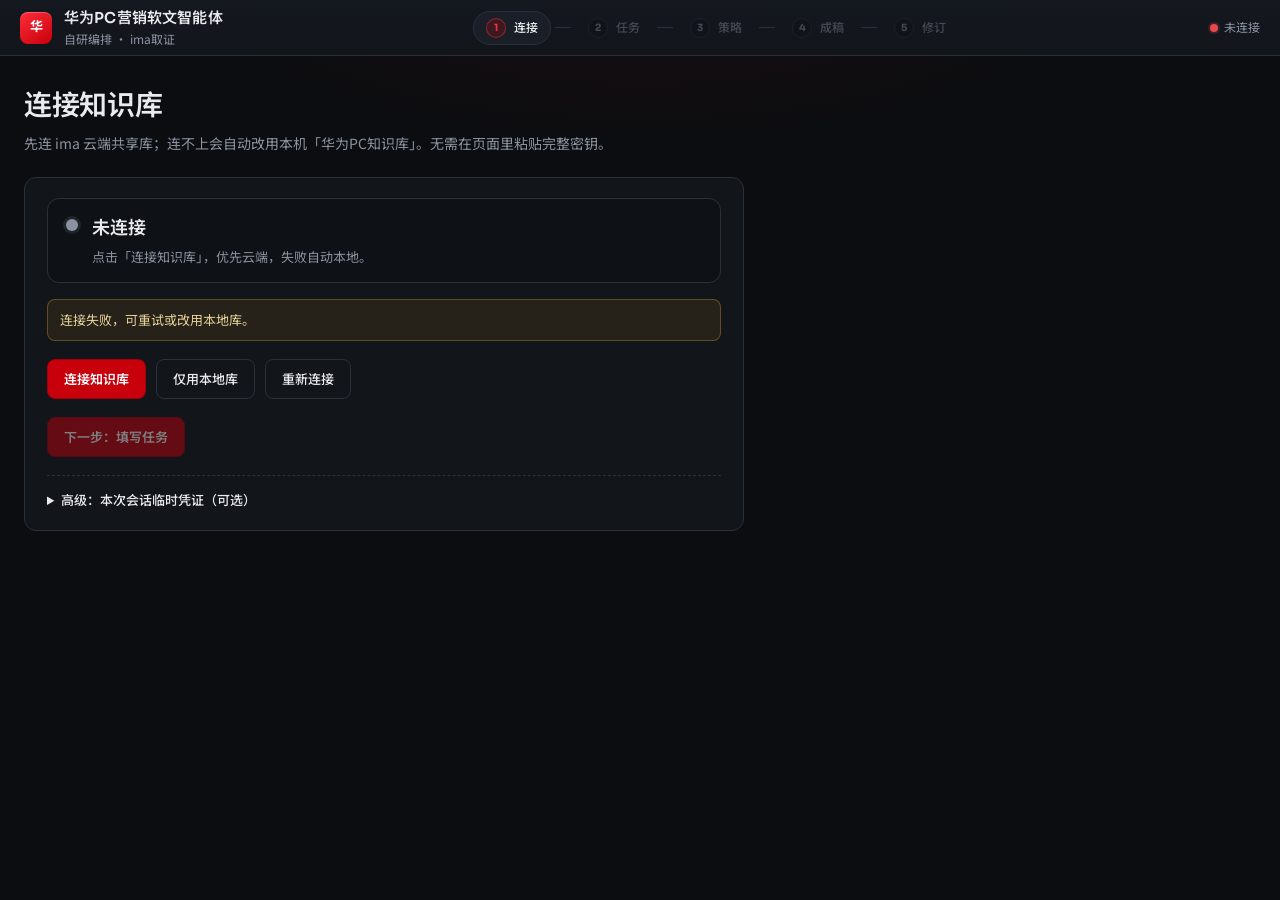
<file: frontend/index.html>
<!DOCTYPE html>
<html lang="zh-CN">
<head>
  <meta charset="UTF-8" />
  <meta name="viewport" content="width=device-width, initial-scale=1" />
  <title>华为PC营销软文智能体 · 自研编排 · ima取证</title>
  <meta name="description" content="AI+华为PC营销软文智能体前端演示：连接知识库、任务输入、平台策略、图文成稿与合规核验、修订导出。" />
  <link rel="preconnect" href="https://fonts.googleapis.com" />
  <link rel="preconnect" href="https://fonts.gstatic.com" crossorigin />
  <link href="https://fonts.googleapis.com/css2?family=Noto+Sans+SC:wght@400;500;600;700&family=Noto+Serif+SC:wght@500;600;700&family=Sora:wght@500;600;700&display=swap" rel="stylesheet" />
  <link rel="stylesheet" href="css/styles.css" />
</head>
<body>
  <div class="app">
    <header class="topbar" role="banner">
      <div class="brand">
        <div class="brand-mark" aria-hidden="true">华</div>
        <div class="brand-text">
          <h1>华为PC营销软文智能体</h1>
          <p class="tagline">自研编排 · ima取证</p>
        </div>
      </div>

      <nav class="step-nav" aria-label="流程步骤">
        <button type="button" class="step-nav-item active" data-page="connect"><span class="num">1</span><span class="label">连接</span></button>
        <span class="step-nav-sep" aria-hidden="true"></span>
        <button type="button" class="step-nav-item locked" data-page="task"><span class="num">2</span><span class="label">任务</span></button>
        <span class="step-nav-sep" aria-hidden="true"></span>
        <button type="button" class="step-nav-item locked" data-page="strategy"><span class="num">3</span><span class="label">策略</span></button>
        <span class="step-nav-sep" aria-hidden="true"></span>
        <button type="button" class="step-nav-item locked" data-page="draft"><span class="num">4</span><span class="label">成稿</span></button>
        <span class="step-nav-sep" aria-hidden="true"></span>
        <button type="button" class="step-nav-item locked" data-page="revise"><span class="num">5</span><span class="label">修订</span></button>
      </nav>

      <div class="topbar-meta">
        <span id="account-mask" class="account-mask" title="连接模式" hidden></span>
        <span id="kb-light" class="kb-light" title="知识库连接状态">
          <span class="dot" aria-hidden="true"></span>
          <span id="kb-light-text">未连接</span>
        </span>
      </div>
    </header>

    <main class="main" role="main">
      <!-- 页1 连接 -->
      <section class="page active" data-page="connect" aria-labelledby="h-connect">
        <div class="page-header">
          <h2 id="h-connect">连接知识库</h2>
          <p>先连 ima 云端共享库；连不上会自动改用本机「华为PC知识库」。无需在页面里粘贴完整密钥。</p>
        </div>

        <article class="card connect-hero">
          <div id="connect-status" class="connect-status" data-state="idle">
            <span class="connect-dot" aria-hidden="true"></span>
            <div class="connect-status-text">
              <strong id="connect-title">未连接</strong>
              <p id="connect-detail">点击下方按钮，优先尝试云端，失败则用本地库。</p>
            </div>
          </div>

          <div id="connect-result" class="connect-result" hidden>
            <p id="connect-result-main" class="connect-result-main"></p>
            <details id="connect-kb-details" class="connect-kb-details" hidden>
              <summary>技术细节（kb_id）</summary>
              <code id="connect-kb-id" class="mono"></code>
            </details>
          </div>

          <div id="connect-hint" class="connect-hint" hidden></div>

          <div class="btn-row connect-actions">
            <button type="button" class="btn btn-primary" id="btn-connect">连接知识库</button>
            <button type="button" class="btn btn-ghost" id="btn-local-only">仅用本地库</button>
            <button type="button" class="btn btn-ghost" id="btn-reconnect" hidden>重新连接</button>
          </div>

          <div class="btn-row">
            <button type="button" class="btn btn-primary" id="btn-confirm-kb" disabled>下一步：填写任务</button>
          </div>

          <details class="connect-advanced">
            <summary>高级：本次会话临时凭证（可选）</summary>
            <p class="sub">仅存浏览器 sessionStorage，刷新可清；绝不写入仓库。本机已配置环境变量或 ~/.config/ima/ 时可忽略。</p>
            <div class="form-grid" style="margin-top:10px">
              <div class="field">
                <label for="adv-client-id">Client ID</label>
                <input id="adv-client-id" autocomplete="off" placeholder="可选，仅本次内存" />
              </div>
              <div class="field">
                <label for="adv-api-key">API Key</label>
                <input id="adv-api-key" type="password" autocomplete="off" placeholder="可选，仅本次内存" />
              </div>
            </div>
            <div class="btn-row">
              <button type="button" class="btn btn-ghost" id="btn-save-creds">保存到本会话</button>
              <button type="button" class="btn btn-ghost" id="btn-clear-creds">清除会话凭证</button>
            </div>
          </details>
        </article>
      </section>

      <!-- 页2 任务 -->
      <section class="page" data-page="task" aria-labelledby="h-task">
        <div class="page-header">
          <h2 id="h-task">任务页 · 任务输入</h2>
          <p>产出完整 TaskSpec。产品 / 人群 / 场景 / 渠道 / 内容目标为必填；缺项会追问，不允许空任务直接出软文。</p>
        </div>
        <article class="card">
          <div id="missing-bar" class="missing-bar" role="alert"></div>
          <form id="task-form" class="form-grid" onsubmit="return false;">
            <div class="field">
              <label for="f-product">产品 product_hint <span class="req">*</span></label>
              <input id="f-product" name="product_hint" autocomplete="off" placeholder="例如 MateBook X Pro 2024" />
            </div>
            <div class="field">
              <label for="f-audience">人群 audience <span class="req">*</span></label>
              <input id="f-audience" name="audience" autocomplete="off" placeholder="例如 大学新生" />
            </div>
            <div class="field">
              <label for="f-scenario">场景 scenario <span class="req">*</span></label>
              <input id="f-scenario" name="scenario" autocomplete="off" placeholder="例如 开学季" />
            </div>
            <div class="field">
              <label for="f-platform">渠道 platform <span class="req">*</span></label>
              <select id="f-platform" name="platform">
                <option value="小红书">小红书</option>
                <option value="公众号">公众号</option>
                <option value="朋友圈">朋友圈</option>
                <option value="海报">海报</option>
              </select>
            </div>
            <div class="field">
              <label for="f-stage">购买阶段 purchase_stage</label>
              <input id="f-stage" name="purchase_stage" autocomplete="off" placeholder="例如 信息收集" />
            </div>
            <div class="field">
              <label for="f-goal">内容目标 content_goal <span class="req">*</span></label>
              <input id="f-goal" name="content_goal" autocomplete="off" placeholder="例如 种草+到店" />
            </div>
            <div class="field span-2">
              <label for="f-question">用户问题 user_question</label>
              <textarea id="f-question" name="user_question" placeholder="例如 兼顾学习、携带、续航"></textarea>
            </div>
          </form>
          <div id="task-preview" class="preview-line"><span>一句话预览：</span>—</div>
          <div class="btn-row">
            <button type="button" class="btn btn-primary" id="btn-gen-plan">生成内容策略</button>
          </div>
        </article>
      </section>

      <!-- 页3 策略 -->
      <section class="page" data-page="strategy" aria-labelledby="h-strategy">
        <div class="page-header">
          <h2 id="h-strategy">策略页 · 场景与平台策略</h2>
          <p>可解释的 ContentPlan。换平台后切角、结构、语气、配图数与 CTA 会明显不同。</p>
        </div>
        <article class="card">
          <h3>识别摘要</h3>
          <p class="sub">人群 / 场景 / 内容目标 / 平台</p>
          <div id="strategy-tags" class="tags"></div>
          <h3 style="margin-top:8px">ContentPlan</h3>
          <p class="sub">切角、卖点排序、结构、语气、配图、行动引导</p>
          <div id="plan-grid" class="plan-grid"></div>
          <div id="plan-why" class="why-box"></div>
          <div class="btn-row">
            <button type="button" class="btn btn-ghost" id="btn-back-task">返回改任务</button>
            <button type="button" class="btn btn-primary" id="btn-gen-draft">按此策略生成图文</button>
          </div>
        </article>
      </section>

      <!-- 页4 成稿 -->
      <section class="page" data-page="draft" aria-labelledby="h-draft">
        <div class="page-header">
          <h2 id="h-draft">成稿页 · 检索 + 图文 + 核验</h2>
          <p>左取证 · 中稿纸 · 右合规签章。赛题四段 Tab：场景判断 / 知识库依据 / 图文软文 / 核验结果。</p>
        </div>
        <p id="draft-fail-hint" class="missing-bar" style="display:none;background:rgba(229,72,77,.12);border-color:rgba(229,72,77,.45);color:#f5a5a8">
          <strong>已拦截：</strong>核验未通过，不能进入修订。请返回策略或修改任务后重试。
        </p>
        <div class="draft-layout">
          <aside class="col-panel" aria-label="取证栏">
            <h3>知识与图片检索</h3>
            <div id="fact-list"></div>
            <h3 style="margin-top:16px">图片（ima）</h3>
            <div id="img-list"></div>
          </aside>

          <div class="manuscript-wrap">
            <div class="output-tabs" role="tablist" aria-label="四段输出">
              <button type="button" class="otab on" data-tab="article" role="tab" aria-selected="true">图文软文</button>
              <button type="button" class="otab" data-tab="scene" role="tab">场景判断</button>
              <button type="button" class="otab" data-tab="kb" role="tab">知识库依据</button>
              <button type="button" class="otab" data-tab="verify" role="tab">核验结果</button>
            </div>
            <div class="otab-panel on" data-tab="article">
              <article id="manuscript" class="manuscript"></article>
            </div>
            <div class="otab-panel" data-tab="scene">
              <pre id="tab-scene" class="tab-plain"></pre>
            </div>
            <div class="otab-panel" data-tab="kb">
              <pre id="tab-kb" class="tab-plain"></pre>
            </div>
            <div class="otab-panel" data-tab="verify">
              <pre id="tab-verify" class="tab-plain"></pre>
              <pre id="tab-article-plain" class="tab-plain" style="display:none"></pre>
            </div>
            <div class="btn-row">
              <button type="button" class="btn btn-ghost" id="btn-back-strategy">返回策略</button>
              <button type="button" class="btn btn-primary" id="btn-to-revise">进入修改与导出</button>
            </div>
          </div>

          <aside class="col-panel" aria-label="核验签章栏">
            <h3>事实核验 · 合规签章</h3>
            <div id="seal" class="seal warn" aria-live="polite">
              <div>
                <div class="seal-title">COMPLIANCE</div>
                <div id="seal-status" class="seal-status">待确认</div>
                <div id="seal-sub" class="seal-sub">WARN</div>
              </div>
            </div>
            <div class="check-block">
              <h4>事实核验 <span class="badge badge-info">EvidenceMap</span></h4>
              <ul id="fact-check-list" class="check-list"></ul>
            </div>
            <div class="check-block">
              <h4>图片核验</h4>
              <ul id="img-check-list" class="check-list"></ul>
            </div>
            <div class="check-block">
              <h4>合规检查</h4>
              <ul id="comp-check-list" class="check-list"></ul>
            </div>
            <div class="check-block">
              <h4>待确认字段</h4>
              <ul id="unconfirmed-list" class="check-list"></ul>
            </div>
          </aside>
        </div>
      </section>

      <!-- 页5 修订 -->
      <section class="page" data-page="revise" aria-labelledby="h-revise">
        <div class="page-header">
          <h2 id="h-revise">修订页 · 修改与导出</h2>
          <p>临时删段、换渠道、换卖点或改 CTA 后，明确重跑「图文生成 → 事实/合规核验」（层 5→6）。</p>
        </div>
        <div class="revise-grid">
          <article class="card">
            <h3>修改指令</h3>
            <p class="sub">勾选或填写后点「重跑生成与核验」</p>
            <div class="rerun-note" role="note">
              将重跑 <strong>层 5 → 层 6</strong>：图文编排与软文生成 → 核验与合规拦截。ima 事实仍只读，不编造价格。
            </div>
            <div class="option-group">
              <label class="opt"><input type="checkbox" id="opt-delete" /> 删除最后一段正文（删段）</label>
            </div>
            <div class="field" style="margin-bottom:12px">
              <label for="revise-platform">换渠道 platform</label>
              <select id="revise-platform">
                <option value="小红书">小红书</option>
                <option value="公众号">公众号</option>
                <option value="朋友圈">朋友圈</option>
                <option value="海报">海报</option>
              </select>
            </div>
            <div class="field" style="margin-bottom:12px">
              <label for="opt-highlight">换卖点侧重</label>
              <select id="opt-highlight">
                <option value="">保持当前卖点顺序</option>
                <option value="续航优先">续航优先</option>
                <option value="屏幕优先">屏幕优先</option>
              </select>
            </div>
            <div class="field" style="margin-bottom:12px">
              <label for="revise-cta">改 CTA</label>
              <input id="revise-cta" autocomplete="off" />
            </div>
            <p class="sub" style="margin-bottom:8px">当前标题：<span id="revise-current-title">—</span></p>
            <div class="btn-row">
              <button type="button" class="btn btn-primary" id="btn-rerun">重跑生成与核验</button>
              <button type="button" class="btn btn-ghost" id="btn-revise-back-draft">查看成稿页</button>
            </div>
            <h3 style="margin-top:22px">导出</h3>
            <p class="sub">复制全文 · Markdown · 纯文本（附核验摘要）</p>
            <div class="btn-row">
              <button type="button" class="btn" id="btn-export-copy">复制全文</button>
              <button type="button" class="btn" id="btn-export-md">导出 Markdown</button>
              <button type="button" class="btn" id="btn-export-txt">导出纯文本</button>
            </div>
            <div id="compare-box" class="compare-box" style="display:none">
              <div class="side"><h5>改前</h5><pre id="compare-before" style="margin:0;white-space:pre-wrap;font-family:inherit"></pre></div>
              <div class="side"><h5>改后</h5><pre id="compare-after" style="margin:0;white-space:pre-wrap;font-family:inherit"></pre></div>
            </div>
          </article>
          <article class="card">
            <h3>终稿预览</h3>
            <p class="sub">稿纸缩略 · 完整版见成稿页</p>
            <div id="revise-preview" class="manuscript"></div>
          </article>
        </div>
      </section>
    </main>
  </div>

  <!-- 七层流水线 -->
  <div id="pipeline-overlay" class="pipeline-overlay" role="dialog" aria-modal="true" aria-labelledby="pipeline-title">
    <div class="pipeline-card">
      <h3 id="pipeline-title">自研七层流水线</h3>
      <p class="sub">理解 → 策略 → ima检索 → 事实 → 编排 → 核验 → 修改就绪</p>
      <ul id="pipeline-list" class="pipeline-list"></ul>
    </div>
  </div>

  <div id="toast" class="toast" role="status" aria-live="polite"></div>

  <script src="js/mock-data.js"></script>
  <script src="js/app.js"></script>
</body>
</html>
</file>
<file: frontend/css/styles.css>
/* 华为PC营销软文智能体 · 前端视觉规范 */
:root {
  --bg: #0B0D10;
  --panel: #12151A;
  --panel-2: #1A1F27;
  --line: #2A313C;
  --text: #E8EAED;
  --muted: #8B93A1;
  --huawei-red: #C7000B;
  --huawei-red-soft: #FF2D3A;
  --pass: #1FA97A;
  --warn: #D4A017;
  --fail: #E5484D;
  --paper: #F4F1EC;
  --ink: #1A1A1A;
  --radius: 12px;
  --radius-sm: 8px;
  --font-ui: "Sora", "Noto Sans SC", system-ui, sans-serif;
  --font-body: "Noto Sans SC", system-ui, sans-serif;
  --font-serif: "Noto Serif SC", "Songti SC", serif;
  --topbar-h: 56px;
  --max-w: 1280px;
}

*, *::before, *::after { box-sizing: border-box; }
html, body { height: 100%; margin: 0; }
body {
  background: var(--bg);
  color: var(--text);
  font-family: var(--font-body);
  font-size: 14px;
  line-height: 1.55;
  -webkit-font-smoothing: antialiased;
}
button, input, select, textarea { font: inherit; color: inherit; }
button {
  cursor: pointer;
  border: none;
  background: none;
}
button:disabled { opacity: 0.45; cursor: not-allowed; }
button:focus-visible,
select:focus-visible,
input:focus-visible,
textarea:focus-visible,
a:focus-visible,
[tabindex]:focus-visible {
  outline: 2px solid var(--huawei-red-soft);
  outline-offset: 2px;
}

.app {
  min-height: 100%;
  display: grid;
  grid-template-rows: var(--topbar-h) 1fr;
}

/* —— Top bar —— */
.topbar {
  height: var(--topbar-h);
  display: flex;
  align-items: center;
  justify-content: space-between;
  gap: 16px;
  padding: 0 20px;
  border-bottom: 1px solid var(--line);
  background: linear-gradient(180deg, #14181f 0%, var(--panel) 100%);
  position: sticky;
  top: 0;
  z-index: 40;
}
.brand {
  display: flex;
  align-items: center;
  gap: 12px;
  min-width: 0;
  flex-shrink: 0;
}
.brand-mark {
  width: 32px;
  height: 32px;
  border-radius: var(--radius-sm);
  background: linear-gradient(145deg, var(--huawei-red-soft), var(--huawei-red));
  display: grid;
  place-items: center;
  font-family: var(--font-ui);
  font-weight: 700;
  font-size: 13px;
  letter-spacing: -0.02em;
  color: #fff;
  flex-shrink: 0;
  box-shadow: inset 0 1px 0 rgba(255, 255, 255, 0.25);
}
.brand-text h1 {
  margin: 0;
  font-family: var(--font-ui);
  font-size: 15px;
  font-weight: 600;
  letter-spacing: 0.01em;
  white-space: nowrap;
}
.brand-text .tagline {
  margin: 1px 0 0;
  color: var(--muted);
  font-size: 12px;
}

.step-nav {
  display: flex;
  align-items: center;
  gap: 4px;
  flex: 1;
  justify-content: center;
  min-width: 0;
  overflow-x: auto;
}
.step-nav-item {
  display: inline-flex;
  align-items: center;
  gap: 8px;
  padding: 6px 12px;
  border-radius: 999px;
  border: 1px solid transparent;
  color: var(--muted);
  font-size: 12px;
  font-weight: 500;
  white-space: nowrap;
  transition: background 0.15s, color 0.15s, border-color 0.15s;
}
.step-nav-item .num {
  width: 20px;
  height: 20px;
  border-radius: 50%;
  border: 1px solid var(--line);
  display: grid;
  place-items: center;
  font-family: var(--font-ui);
  font-size: 10px;
  font-weight: 700;
  background: #0e1116;
}
.step-nav-item.done {
  color: var(--text);
}
.step-nav-item.done .num {
  background: rgba(31, 169, 122, 0.15);
  color: var(--pass);
  border-color: rgba(31, 169, 122, 0.4);
}
.step-nav-item.active {
  color: var(--text);
  background: var(--panel-2);
  border-color: var(--line);
}
.step-nav-item.active .num {
  background: rgba(199, 0, 11, 0.2);
  color: var(--huawei-red-soft);
  border-color: rgba(255, 45, 58, 0.45);
}
.step-nav-item.locked {
  opacity: 0.4;
  cursor: not-allowed;
}
.step-nav-item:not(.locked):hover {
  color: var(--text);
  background: rgba(26, 31, 39, 0.8);
}
.step-nav-sep {
  width: 16px;
  height: 1px;
  background: var(--line);
  flex-shrink: 0;
}

.topbar-meta {
  display: flex;
  align-items: center;
  gap: 14px;
  flex-shrink: 0;
  font-size: 12px;
  color: var(--muted);
}
.account-mask {
  font-family: ui-monospace, SFMono-Regular, Menlo, monospace;
  font-size: 11px;
  color: var(--text);
  background: var(--panel-2);
  border: 1px solid var(--line);
  border-radius: 6px;
  padding: 4px 8px;
}
.kb-light {
  display: inline-flex;
  align-items: center;
  gap: 6px;
}
.kb-light .dot {
  width: 8px;
  height: 8px;
  border-radius: 50%;
  background: var(--fail);
  box-shadow: 0 0 0 2px rgba(229, 72, 77, 0.2);
}
.kb-light.on .dot {
  background: var(--pass);
  box-shadow: 0 0 0 2px rgba(31, 169, 122, 0.25);
}
.kb-light.local .dot {
  background: var(--warn);
  box-shadow: 0 0 0 2px rgba(212, 160, 23, 0.28);
}

/* —— Pages —— */
.main {
  min-height: 0;
  overflow-y: auto;
  background:
    radial-gradient(ellipse 70% 35% at 50% -8%, rgba(199, 0, 11, 0.07), transparent 55%),
    var(--bg);
}
.page {
  display: none;
  max-width: var(--max-w);
  margin: 0 auto;
  padding: 28px 24px 48px;
  animation: pageIn 0.35s ease both;
}
.page.active { display: block; }

@keyframes pageIn {
  from { opacity: 0; transform: translateY(6px); }
  to { opacity: 1; transform: none; }
}
@media (prefers-reduced-motion: reduce) {
  .page { animation: none; }
  .step.running .step-num,
  .pipeline-item.running .pip-dot,
  .run-item.on .run-dot { animation: none !important; }
  * { transition: none !important; }
}

.page-header {
  margin-bottom: 22px;
}
.page-header h2 {
  margin: 0 0 6px;
  font-family: var(--font-ui);
  font-size: 28px;
  font-weight: 600;
  letter-spacing: -0.01em;
}
.page-header p {
  margin: 0;
  color: var(--muted);
  font-size: 14px;
  max-width: 52em;
}

/* Cards / panels */
.card {
  background: var(--panel);
  border: 1px solid var(--line);
  border-radius: var(--radius);
  padding: 20px 22px;
}
.card + .card { margin-top: 14px; }
.card h3 {
  margin: 0 0 4px;
  font-family: var(--font-ui);
  font-size: 16px;
  font-weight: 600;
}
.card .sub {
  color: var(--muted);
  font-size: 12px;
  margin: 0 0 16px;
}

.grid-2 {
  display: grid;
  grid-template-columns: 1fr 1fr;
  gap: 14px;
}
@media (max-width: 860px) {
  .grid-2 { grid-template-columns: 1fr; }
  .step-nav-item .label { display: none; }
  .brand-text .tagline { display: none; }
}

/* Buttons */
.btn {
  display: inline-flex;
  align-items: center;
  justify-content: center;
  gap: 6px;
  padding: 9px 16px;
  border-radius: var(--radius-sm);
  border: 1px solid var(--line);
  background: var(--panel-2);
  color: var(--text);
  font-size: 13px;
  font-weight: 500;
  transition: border-color 0.15s, background 0.15s, transform 0.1s;
}
.btn:hover:not(:disabled) {
  border-color: #3d4654;
  background: #222833;
}
.btn:active:not(:disabled) { transform: translateY(1px); }
.btn-primary {
  background: var(--huawei-red);
  border-color: #a00009;
  color: #fff;
  font-weight: 600;
}
.btn-primary:hover:not(:disabled) {
  background: #e00a16;
  border-color: #e00a16;
}
.btn-ghost { background: transparent; }
.btn-danger {
  border-color: rgba(229, 72, 77, 0.5);
  color: var(--fail);
  background: rgba(229, 72, 77, 0.08);
}
.btn-row {
  display: flex;
  flex-wrap: wrap;
  gap: 10px;
  align-items: center;
  margin-top: 18px;
}

/* Forms */
.form-grid {
  display: grid;
  grid-template-columns: 1fr 1fr;
  gap: 14px 16px;
}
.field { display: flex; flex-direction: column; gap: 6px; }
.field.span-2 { grid-column: 1 / -1; }
.field label {
  font-size: 12px;
  font-weight: 500;
  color: var(--muted);
}
.field .req { color: var(--huawei-red-soft); margin-left: 2px; }
.field input,
.field select,
.field textarea {
  background: #0e1116;
  border: 1px solid var(--line);
  border-radius: var(--radius-sm);
  padding: 9px 11px;
  color: var(--text);
}
.field textarea { min-height: 72px; resize: vertical; }
.field input::placeholder,
.field textarea::placeholder { color: #5c6573; }

.missing-bar {
  display: none;
  margin-bottom: 14px;
  padding: 12px 14px;
  border-radius: var(--radius-sm);
  background: rgba(212, 160, 23, 0.12);
  border: 1px solid rgba(212, 160, 23, 0.45);
  color: #f0d78a;
  font-size: 13px;
}
.missing-bar.show { display: block; }
.missing-bar strong { color: var(--warn); }
.preview-line {
  margin-top: 14px;
  padding: 12px 14px;
  background: var(--panel-2);
  border: 1px dashed var(--line);
  border-radius: var(--radius-sm);
  font-size: 13px;
  color: var(--text);
}
.preview-line span { color: var(--muted); }

/* Status / badges */
.badge {
  display: inline-flex;
  align-items: center;
  gap: 4px;
  padding: 3px 8px;
  border-radius: 4px;
  font-size: 11px;
  font-weight: 600;
}
.badge-pass { background: rgba(31, 169, 122, 0.15); color: var(--pass); }
.badge-warn { background: rgba(212, 160, 23, 0.15); color: var(--warn); }
.badge-fail { background: rgba(229, 72, 77, 0.15); color: var(--fail); }
.badge-info { background: rgba(139, 147, 161, 0.15); color: var(--muted); }

.kv-list {
  display: grid;
  gap: 10px;
  margin: 0;
}
.kv-list dt {
  font-size: 11px;
  color: var(--muted);
  margin: 0;
}
.kv-list dd {
  margin: 2px 0 0;
  font-size: 14px;
  font-weight: 500;
  word-break: break-all;
}
.kv-list dd.mono {
  font-family: ui-monospace, SFMono-Regular, Menlo, monospace;
  font-size: 12px;
  color: var(--text);
}

.probe-list {
  list-style: none;
  margin: 0;
  padding: 0;
  display: flex;
  flex-direction: column;
  gap: 8px;
}
.probe-list li {
  display: flex;
  align-items: center;
  justify-content: space-between;
  gap: 12px;
  padding: 10px 12px;
  background: #0e1116;
  border: 1px solid var(--line);
  border-radius: var(--radius-sm);
  font-size: 13px;
}

/* Strategy cards */
.plan-grid {
  display: grid;
  grid-template-columns: repeat(3, 1fr);
  gap: 12px;
}
@media (max-width: 960px) {
  .plan-grid { grid-template-columns: 1fr 1fr; }
}
@media (max-width: 640px) {
  .plan-grid { grid-template-columns: 1fr; }
}
.plan-card {
  background: var(--panel-2);
  border: 1px solid var(--line);
  border-radius: var(--radius-sm);
  padding: 14px 16px;
}
.plan-card .k {
  font-size: 11px;
  color: var(--muted);
  letter-spacing: 0.04em;
  margin-bottom: 6px;
}
.plan-card .v {
  font-size: 14px;
  font-weight: 500;
  line-height: 1.45;
}
.plan-card .v ul {
  margin: 0;
  padding-left: 1.1em;
}
.tags {
  display: flex;
  flex-wrap: wrap;
  gap: 8px;
  margin-bottom: 16px;
}
.tag {
  padding: 5px 10px;
  border-radius: 999px;
  background: var(--panel-2);
  border: 1px solid var(--line);
  font-size: 12px;
}
.tag em {
  font-style: normal;
  color: var(--muted);
  margin-right: 4px;
}
.why-box {
  margin-top: 14px;
  padding: 12px 14px;
  border-left: 3px solid var(--huawei-red);
  background: rgba(199, 0, 11, 0.06);
  border-radius: 0 var(--radius-sm) var(--radius-sm) 0;
  font-size: 13px;
  color: var(--text);
}

/* —— Draft page: 3 columns —— */
.draft-layout {
  display: grid;
  grid-template-columns: 280px minmax(0, 1fr) 320px;
  gap: 14px;
  align-items: start;
  min-height: calc(100vh - var(--topbar-h) - 120px);
}
@media (max-width: 1100px) {
  .draft-layout {
    grid-template-columns: 1fr;
  }
}
.col-panel {
  background: var(--panel);
  border: 1px solid var(--line);
  border-radius: var(--radius);
  padding: 14px;
  max-height: calc(100vh - var(--topbar-h) - 100px);
  overflow-y: auto;
}
.col-panel h3 {
  margin: 0 0 12px;
  font-family: var(--font-ui);
  font-size: 13px;
  font-weight: 600;
  letter-spacing: 0.06em;
  text-transform: uppercase;
  color: var(--muted);
}

.fact-item, .img-item {
  padding: 10px 12px;
  background: #0e1116;
  border: 1px solid var(--line);
  border-radius: var(--radius-sm);
  margin-bottom: 8px;
}
.fact-item .fk {
  font-size: 11px;
  color: var(--muted);
}
.fact-item .fv {
  font-size: 14px;
  font-weight: 600;
  margin: 2px 0 4px;
}
.fact-item .src,
.img-item .src {
  font-family: ui-monospace, SFMono-Regular, Menlo, monospace;
  font-size: 10px;
  color: #a8786a;
  word-break: break-all;
}
.img-thumb {
  height: 72px;
  border-radius: 6px;
  margin-bottom: 8px;
  display: grid;
  place-items: center;
  font-size: 11px;
  color: #6a6358;
  background:
    repeating-linear-gradient(-45deg, transparent, transparent 6px, rgba(0,0,0,.04) 6px, rgba(0,0,0,.04) 12px),
    linear-gradient(160deg, #2a3038, #1a1f27);
  border: 1px solid var(--line);
  color: var(--muted);
}
.img-item .desc { font-size: 12px; font-weight: 500; margin-bottom: 4px; }
.img-item .model { font-size: 11px; color: var(--pass); margin-bottom: 4px; }

/* Manuscript (paper) */
.manuscript-wrap {
  display: flex;
  flex-direction: column;
  gap: 12px;
}
.output-tabs {
  display: flex;
  flex-wrap: wrap;
  gap: 4px;
  padding: 3px;
  background: var(--panel);
  border: 1px solid var(--line);
  border-radius: 9px;
}
.otab {
  flex: 1;
  min-width: 72px;
  padding: 8px 10px;
  border-radius: 6px;
  font-size: 12px;
  font-weight: 500;
  color: var(--muted);
  text-align: center;
}
.otab.on {
  background: var(--panel-2);
  color: var(--text);
  box-shadow: 0 1px 0 rgba(255, 255, 255, 0.04);
}
.otab-panel { display: none; }
.otab-panel.on { display: block; }

.manuscript {
  background: var(--paper);
  color: var(--ink);
  border-radius: var(--radius);
  padding: 28px 30px 32px;
  box-shadow: 0 16px 48px rgba(0, 0, 0, 0.35);
  font-family: var(--font-serif);
}
.manuscript .meta-row {
  display: flex;
  gap: 8px;
  flex-wrap: wrap;
  margin-bottom: 14px;
  font-family: var(--font-body);
}
.pill {
  font-size: 11px;
  padding: 3px 8px;
  border-radius: 4px;
  background: rgba(199, 0, 11, 0.1);
  color: var(--huawei-red);
  font-weight: 600;
}
.manuscript h3 {
  margin: 0 0 12px;
  font-size: 22px;
  font-weight: 700;
  line-height: 1.35;
  letter-spacing: 0.02em;
}
.manuscript .lead {
  font-size: 15px;
  line-height: 1.7;
  margin: 0 0 18px;
  color: #333;
  border-left: 3px solid var(--huawei-red);
  padding-left: 12px;
}
.manuscript .body-block {
  font-size: 14.5px;
  line-height: 1.85;
  margin: 0 0 16px;
  white-space: pre-wrap;
}
.img-slot {
  margin: 18px 0;
  border-radius: var(--radius-sm);
  overflow: hidden;
  border: 1px solid #ddd5cc;
  background: #e8e2d8;
}
.img-thumb.has-img {
  padding: 0;
  overflow: hidden;
  background: #111;
}
.img-thumb.has-img img {
  width: 100%;
  height: 100%;
  object-fit: cover;
  display: block;
}
.img-real {
  display: block;
  width: 100%;
  max-height: 320px;
  object-fit: contain;
  background: #1a1f27;
}
.img-placeholder {
  height: 140px;
  display: grid;
  place-items: center;
  background:
    repeating-linear-gradient(-45deg, transparent, transparent 8px, rgba(0,0,0,.03) 8px, rgba(0,0,0,.03) 16px),
    linear-gradient(160deg, #d9d2c6, #ebe5db);
  color: #6a6358;
  font-family: var(--font-body);
  font-size: 12px;
  font-weight: 500;
  text-align: center;
  padding: 12px;
}
.img-cap {
  padding: 8px 12px;
  font-family: var(--font-body);
  font-size: 11px;
  color: #5c564c;
  background: #efe9e0;
  border-top: 1px solid #ddd5cc;
}
.img-cap code {
  font-family: ui-monospace, SFMono-Regular, Menlo, monospace;
  font-size: 10px;
  color: #8a4030;
}
.cta-box {
  margin-top: 20px;
  padding: 14px 16px;
  background: #fff;
  border: 1px dashed #c9bfb2;
  border-radius: var(--radius-sm);
  font-family: var(--font-body);
  font-size: 14px;
  font-weight: 600;
  color: var(--huawei-red);
}
.pending-tag {
  display: inline-block;
  margin-left: 6px;
  padding: 1px 6px;
  border-radius: 3px;
  background: #fff3cd;
  color: #8a6d00;
  font-size: 11px;
  font-family: var(--font-body);
  font-weight: 600;
  vertical-align: middle;
}

.tab-plain {
  background: var(--panel);
  border: 1px solid var(--line);
  border-radius: var(--radius);
  padding: 16px 18px;
  font-size: 13px;
  line-height: 1.7;
  color: var(--text);
  white-space: pre-wrap;
}
.tab-plain h4 {
  margin: 0 0 8px;
  font-family: var(--font-ui);
  font-size: 14px;
}

/* Seal — visual hero */
.seal {
  position: relative;
  margin: 8px auto 18px;
  width: 168px;
  height: 168px;
  border-radius: 50%;
  display: grid;
  place-items: center;
  text-align: center;
  border: 3px double currentColor;
  box-shadow:
    0 0 0 1px rgba(199, 0, 11, 0.35),
    0 12px 40px rgba(0, 0, 0, 0.45),
    inset 0 0 24px rgba(0, 0, 0, 0.25);
  font-family: var(--font-ui);
  transform: rotate(-8deg);
}
.seal.pass { color: var(--pass); background: rgba(31, 169, 122, 0.08); }
.seal.warn { color: var(--warn); background: rgba(212, 160, 23, 0.08); }
.seal.fail { color: var(--fail); background: rgba(229, 72, 77, 0.08); }
.seal .seal-title {
  font-size: 11px;
  letter-spacing: 0.18em;
  font-weight: 600;
  opacity: 0.85;
}
.seal .seal-status {
  font-size: 28px;
  font-weight: 700;
  letter-spacing: 0.08em;
  margin: 4px 0;
  line-height: 1.1;
}
.seal .seal-sub {
  font-size: 10px;
  opacity: 0.75;
  letter-spacing: 0.06em;
}

.check-block {
  margin-bottom: 14px;
}
.check-block h4 {
  margin: 0 0 8px;
  font-size: 12px;
  font-weight: 600;
  color: var(--muted);
  display: flex;
  align-items: center;
  justify-content: space-between;
}
.check-list {
  list-style: none;
  margin: 0;
  padding: 0;
  display: flex;
  flex-direction: column;
  gap: 6px;
}
.check-list li {
  font-size: 12px;
  padding: 8px 10px;
  background: #0e1116;
  border: 1px solid var(--line);
  border-radius: 6px;
  line-height: 1.4;
}
.check-list li.ok { border-color: rgba(31, 169, 122, 0.3); }
.check-list li.warn { border-color: rgba(212, 160, 23, 0.4); color: #f0d78a; }
.check-list li.fail { border-color: rgba(229, 72, 77, 0.4); color: #f5a5a8; }

/* Pipeline overlay */
.pipeline-overlay {
  display: none;
  position: fixed;
  inset: 0;
  background: rgba(11, 13, 16, 0.72);
  z-index: 50;
  place-items: center;
  padding: 24px;
}
.pipeline-overlay.show { display: grid; }
.pipeline-card {
  width: min(480px, 100%);
  background: var(--panel);
  border: 1px solid var(--line);
  border-radius: var(--radius);
  padding: 22px 24px;
  box-shadow: 0 24px 64px rgba(0, 0, 0, 0.5);
}
.pipeline-card h3 {
  margin: 0 0 6px;
  font-family: var(--font-ui);
  font-size: 18px;
}
.pipeline-card .sub {
  color: var(--muted);
  font-size: 12px;
  margin: 0 0 16px;
}
.pipeline-list {
  list-style: none;
  margin: 0;
  padding: 0;
  display: flex;
  flex-direction: column;
  gap: 8px;
}
.pipeline-item {
  display: grid;
  grid-template-columns: 28px 1fr auto;
  gap: 10px;
  align-items: center;
  padding: 10px 12px;
  background: #0e1116;
  border: 1px solid var(--line);
  border-radius: var(--radius-sm);
  opacity: 0.4;
  transition: opacity 0.2s, border-color 0.2s;
}
.pipeline-item.running,
.pipeline-item.done { opacity: 1; }
.pipeline-item.running { border-color: rgba(255, 45, 58, 0.4); }
.pipeline-item.done { border-color: rgba(31, 169, 122, 0.35); }
.pipeline-item.blocked { opacity: 1; border-color: rgba(229, 72, 77, 0.45); }
.pip-dot {
  width: 10px;
  height: 10px;
  border-radius: 50%;
  background: var(--line);
  margin: 0 auto;
}
.pipeline-item.running .pip-dot {
  background: var(--huawei-red-soft);
  box-shadow: 0 0 10px rgba(255, 45, 58, 0.5);
  animation: pulse 1s ease-in-out infinite;
}
.pipeline-item.done .pip-dot { background: var(--pass); }
.pipeline-item.blocked .pip-dot { background: var(--fail); }
@keyframes pulse {
  0%, 100% { opacity: 1; }
  50% { opacity: 0.5; }
}
.pip-label { font-size: 13px; font-weight: 500; }
.pip-status {
  font-family: var(--font-ui);
  font-size: 10px;
  font-weight: 600;
  letter-spacing: 0.06em;
  color: var(--muted);
}

/* Revise page */
.revise-grid {
  display: grid;
  grid-template-columns: 360px minmax(0, 1fr);
  gap: 14px;
  align-items: start;
}
@media (max-width: 900px) {
  .revise-grid { grid-template-columns: 1fr; }
}
.option-group {
  display: flex;
  flex-direction: column;
  gap: 8px;
  margin-bottom: 14px;
}
.option-group label.opt {
  display: flex;
  align-items: flex-start;
  gap: 10px;
  padding: 10px 12px;
  background: #0e1116;
  border: 1px solid var(--line);
  border-radius: var(--radius-sm);
  cursor: pointer;
  font-size: 13px;
}
.option-group label.opt:hover { border-color: #3d4654; }
.option-group input { margin-top: 2px; accent-color: var(--huawei-red); }
.rerun-note {
  padding: 12px 14px;
  background: rgba(199, 0, 11, 0.08);
  border: 1px solid rgba(199, 0, 11, 0.35);
  border-radius: var(--radius-sm);
  font-size: 13px;
  margin-bottom: 14px;
}
.compare-box {
  display: grid;
  grid-template-columns: 1fr 1fr;
  gap: 10px;
  margin-top: 12px;
}
.compare-box .side {
  background: #0e1116;
  border: 1px solid var(--line);
  border-radius: var(--radius-sm);
  padding: 12px;
  font-size: 12px;
}
.compare-box .side h5 {
  margin: 0 0 8px;
  font-size: 11px;
  color: var(--muted);
  letter-spacing: 0.06em;
  text-transform: uppercase;
}
.toast {
  position: fixed;
  bottom: 24px;
  left: 50%;
  transform: translateX(-50%) translateY(20px);
  background: var(--panel-2);
  border: 1px solid var(--line);
  color: var(--text);
  padding: 10px 18px;
  border-radius: 999px;
  font-size: 13px;
  opacity: 0;
  pointer-events: none;
  transition: opacity 0.2s, transform 0.2s;
  z-index: 60;
  box-shadow: 0 8px 24px rgba(0, 0, 0, 0.4);
}
.toast.show {
  opacity: 1;
  transform: translateX(-50%) translateY(0);
}

.sr-only {
  position: absolute;
  width: 1px;
  height: 1px;
  padding: 0;
  margin: -1px;
  overflow: hidden;
  clip: rect(0, 0, 0, 0);
  border: 0;
}

/* —— Connect page (friendly) —— */
.connect-hero {
  max-width: 720px;
}
.connect-status {
  display: flex;
  align-items: flex-start;
  gap: 14px;
  padding: 16px 18px;
  border-radius: var(--radius);
  background: #0e1116;
  border: 1px solid var(--line);
  margin-bottom: 16px;
}
.connect-dot {
  width: 12px;
  height: 12px;
  margin-top: 4px;
  border-radius: 50%;
  flex-shrink: 0;
  background: var(--muted);
  box-shadow: 0 0 0 3px rgba(139, 147, 161, 0.15);
}
.connect-status[data-state="ima"] .connect-dot {
  background: var(--pass);
  box-shadow: 0 0 0 3px rgba(31, 169, 122, 0.25);
}
.connect-status[data-state="local"] .connect-dot {
  background: var(--warn);
  box-shadow: 0 0 0 3px rgba(212, 160, 23, 0.25);
}
.connect-status[data-state="fail"] .connect-dot {
  background: var(--fail);
  box-shadow: 0 0 0 3px rgba(229, 72, 77, 0.2);
}
.connect-status[data-state="loading"] .connect-dot {
  background: var(--huawei-red-soft);
  animation: pulseDot 1s ease infinite;
}
@keyframes pulseDot {
  0%, 100% { opacity: 1; transform: scale(1); }
  50% { opacity: 0.55; transform: scale(0.85); }
}
.connect-status-text strong {
  display: block;
  font-family: var(--font-ui);
  font-size: 18px;
  font-weight: 600;
  margin-bottom: 4px;
}
.connect-status-text p {
  margin: 0;
  color: var(--muted);
  font-size: 13px;
  line-height: 1.5;
}
.connect-result {
  margin-bottom: 14px;
  padding: 12px 14px;
  border-radius: var(--radius-sm);
  background: var(--panel-2);
  border: 1px solid var(--line);
}
.connect-result-main {
  margin: 0;
  white-space: pre-wrap;
  font-size: 13px;
  line-height: 1.55;
}
.connect-kb-details {
  margin-top: 8px;
  font-size: 12px;
  color: var(--muted);
}
.connect-kb-details summary {
  cursor: pointer;
  user-select: none;
}
.connect-kb-details code {
  display: block;
  margin-top: 6px;
  word-break: break-all;
  font-size: 11px;
  color: var(--text);
}
.connect-hint {
  margin-bottom: 14px;
  padding: 10px 12px;
  border-radius: var(--radius-sm);
  background: rgba(212, 160, 23, 0.1);
  border: 1px solid rgba(212, 160, 23, 0.35);
  color: #e8d29a;
  font-size: 13px;
  line-height: 1.5;
}
.connect-actions {
  margin-bottom: 4px;
}
.connect-advanced {
  margin-top: 18px;
  padding-top: 14px;
  border-top: 1px dashed var(--line);
  color: var(--muted);
  font-size: 13px;
}
.connect-advanced summary {
  cursor: pointer;
  color: var(--text);
  font-weight: 500;
}
@media (prefers-reduced-motion: reduce) {
  .connect-status[data-state="loading"] .connect-dot { animation: none; }
}
</file>
